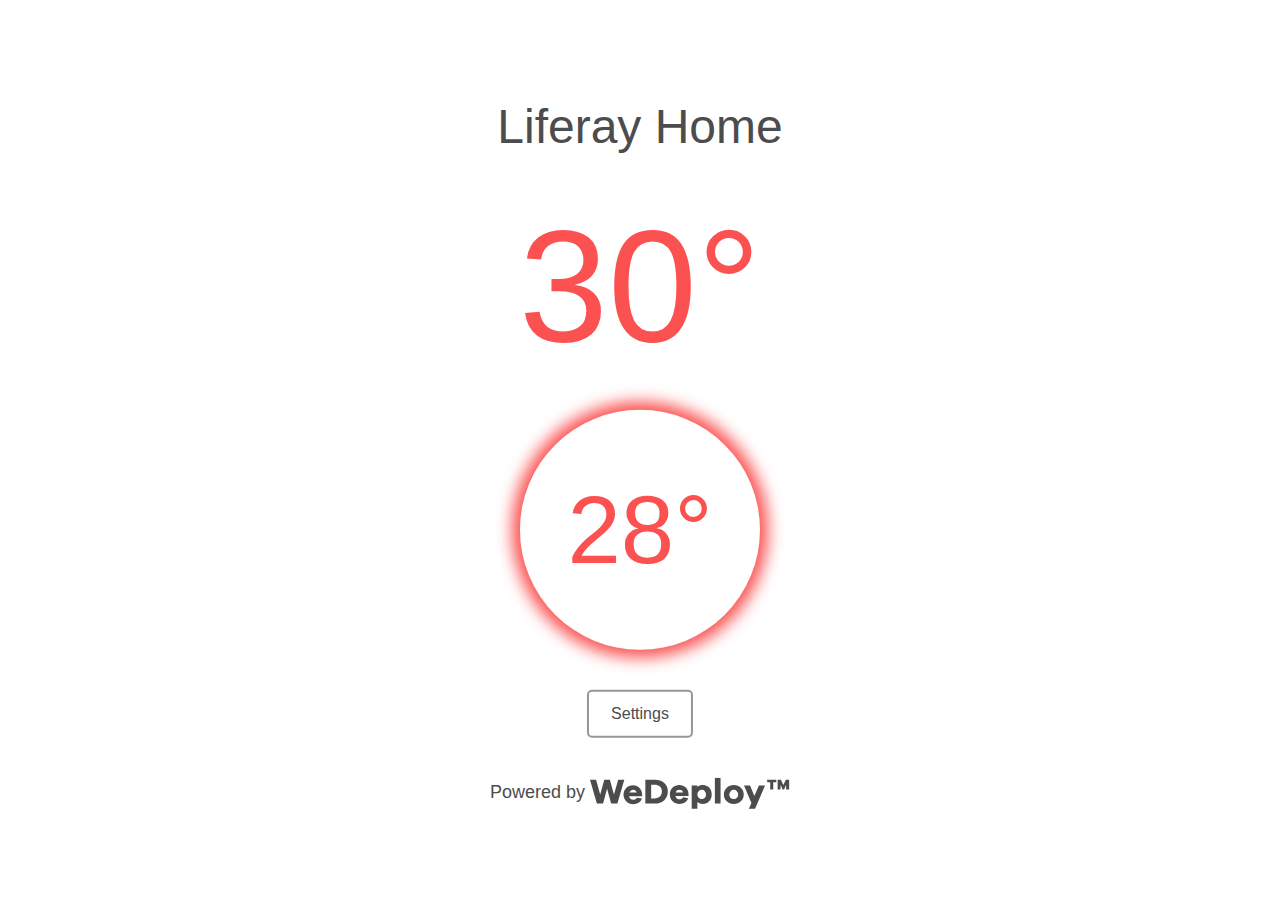
<file: index.html>
<!DOCTYPE html>
<html lang="en">
<head>
	<meta charset="UTF-8">
	<title>Liferay Home</title>
	<link rel="stylesheet" href="//fonts.googleapis.com/css?family=Source+Code+Pro:300,500,700">
	<link rel="stylesheet" href="./main.css">
	<meta content="minimum-scale=1.0, width=device-width" name="viewport">
</head>
<body>
	<div class="container">
		<div class="content">
			<h2 class="name">Liferay Home</h2>
			<span class="temperature red">
				<span class="current-temp">30</span>°
			</span>

			<div class="thermostat red">
				<span class="current-temp">28</span>°
			</div>

			<div class="reporting">
				<div class="future-graph">
					<dl>
						<dd>

						</dd>
					</dl>
				</div>
				<div class="past-graph">

				</div>
			</div>

			<button><a href="./settings.html">Settings</a></button>
		</div>

		<div class="powered-by">Powered by <svg id="wedeploy-logo" class="wedeploy-logo" fill="currentColor" width="200px" xmlns="http://www.w3.org/2000/svg" viewBox="0 0 151 24"><g><path d="M119.7 24h4.7l7.8-18.1h-4.6l-3.5 7.9-3.2-7.9h-4.6l5.6 13.1zM67.5 19.8c1.6 0 3-.4 4.1-1.1 1.2-.7 2-1.8 2.6-3.2l-3.8-.8c-.6 1-1.5 1.6-2.9 1.6-.7 0-1.4-.2-1.9-.7-.5-.5-.9-1.1-1.1-1.9h9.9v-1.1c0-2.2-.7-3.9-2-5.2-1.3-1.3-3-2-4.9-2-2 0-3.7.7-5.1 2-1.4 1.3-2.1 3.1-2.1 5.2s.7 3.8 2.1 5.2c1.5 1.3 3.2 2 5.1 2zM65.8 9.5c.5-.3 1.1-.5 1.8-.5.6 0 1.2.2 1.7.5.5.4.8.9 1 1.6h-5.6c.2-.6.6-1.2 1.1-1.6zM136.1 8.8h2.3V3.3h2.3V1.4h-6.9v1.9h2.3zM81.1 18.3c1.1 1 2.5 1.5 4.2 1.5 1.8 0 3.4-.7 4.7-2 1.3-1.3 1.9-3.1 1.9-5.2s-.6-3.8-1.9-5.2c-1.3-1.3-2.8-2-4.7-2-1.7 0-3.1.5-4.2 1.5v-1h-4.3V24h4.3v-5.7zm1-8.2c.7-.7 1.4-1 2.3-1 1 0 1.7.3 2.3 1 .6.7.9 1.5.9 2.5s-.3 1.9-.9 2.5c-.6.6-1.4 1-2.3 1-.9 0-1.7-.3-2.3-1s-1-1.5-1-2.5.3-1.8 1-2.5zM108.6 19.8c2.1 0 3.8-.7 5.3-2 1.4-1.3 2.2-3 2.2-5.2 0-2.1-.7-3.8-2.2-5.1-1.4-1.3-3.2-2-5.3-2-2.1 0-3.9.7-5.3 2s-2.2 3-2.2 5.1c0 2.1.7 3.8 2.2 5.2s3.2 2 5.3 2zm-2.3-9.7c.7-.7 1.4-1 2.3-1 .9 0 1.6.3 2.3 1 .7.7 1 1.5 1 2.5s-.3 1.9-1 2.5c-.6.7-1.4 1-2.3 1-.4 0-.9-.1-1.3-.2-.4-.2-.8-.4-1.1-.7-.7-.7-1-1.5-1-2.5.1-1.1.4-1.9 1.1-2.6zM9.9 19.4l3-11.1L16 19.4h4.7l5.2-18h-4.6l-3.2 11.3L15 1.4h-4.2L7.7 12.7 4.6 1.4H0l5.2 18zM143.9 5.2l1.6 3.6h1.1l1.5-3.6v3.6h2.3V1.4h-2.5l-1.9 4-1.8-4h-2.5v7.4h2.2zM94.3 0h4.3v19.4h-4.3zM27.5 18c1.4 1.3 3.1 2 5.1 2 1.6 0 3-.4 4.1-1.1 1.2-.7 2-1.8 2.6-3.2l-3.9-.7c-.6 1-1.5 1.6-2.9 1.6-.7 0-1.4-.2-1.9-.7-.5-.5-.9-1.1-1.1-1.9h9.9v-1.1c0-2.2-.7-3.9-2-5.2-1.3-1.3-3-2-4.9-2-2 0-3.7.7-5.1 2-1.4 1.3-2.1 3.1-2.1 5.2.1 2 .8 3.7 2.2 5.1zm3.3-8.3c.5-.4 1.1-.6 1.8-.6.6 0 1.2.2 1.7.5.5.4.8.9 1 1.6h-5.6c.2-.6.6-1.1 1.1-1.5zM56.1 16.9c1.8-1.7 2.7-3.8 2.7-6.5s-.9-4.9-2.7-6.5c-1.8-1.7-4.2-2.5-7.2-2.5h-7.1v18.1h7.1c3-.1 5.4-.9 7.2-2.6zm-9.9-1.3V5.2h2.5c1.7 0 3 .5 4.1 1.4 1 .9 1.5 2.2 1.5 3.8 0 1.6-.5 2.8-1.5 3.8-1 .9-2.4 1.4-4.1 1.4h-2.5z"/></g></svg></div>
	</div>
</body>
</html>
</file>
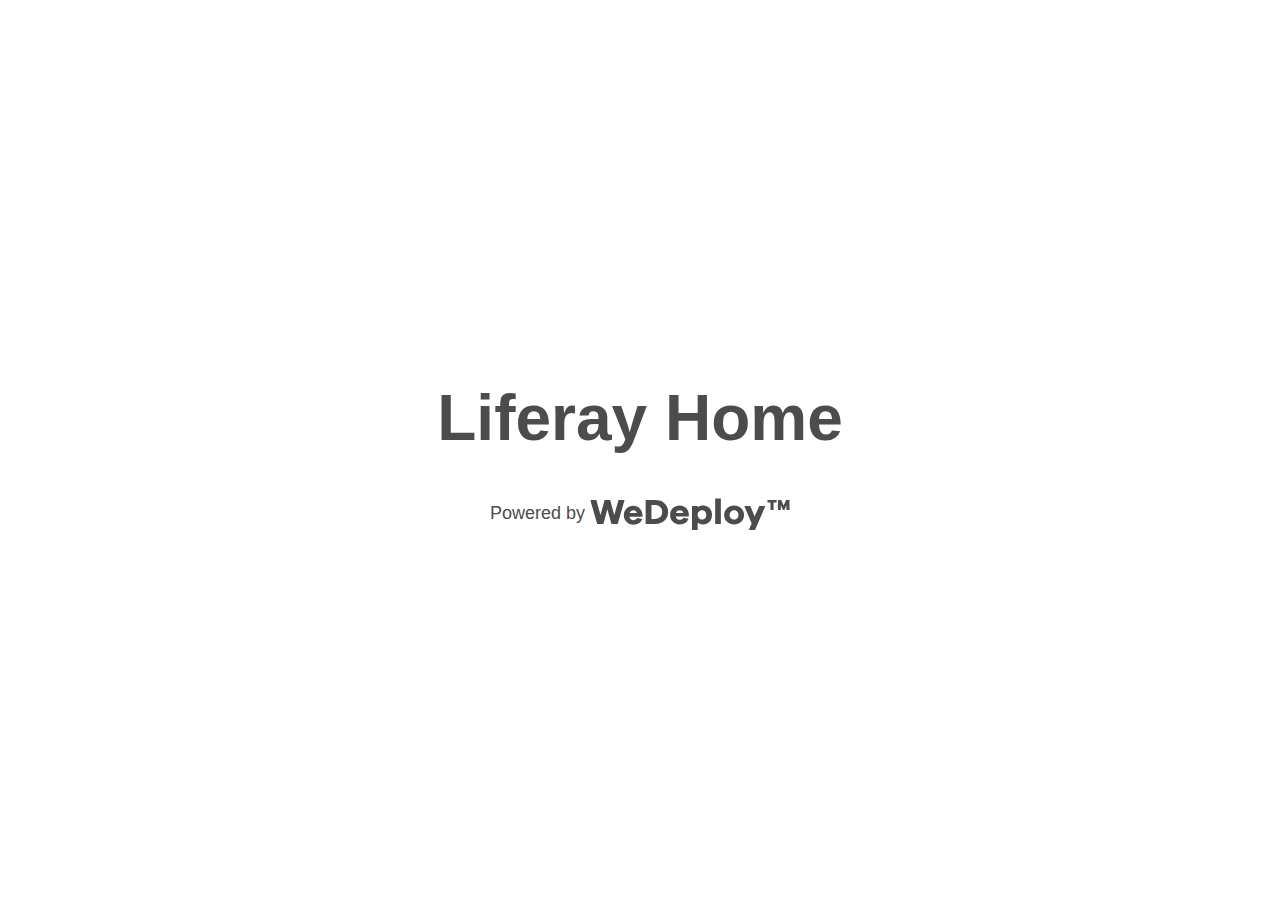
<file: hosting/index.html>
<!DOCTYPE html>
<html lang="en">
<head>
	<meta charset="UTF-8">
	<title>Liferay Home</title>
	<link rel="stylesheet" href="//fonts.googleapis.com/css?family=Source+Code+Pro:300,500,700">
	<link rel="stylesheet" href="main.css">
	<meta content="minimum-scale=1.0, width=device-width" name="viewport">
</head>
<body>
	<div class="container">
		<h1 class="name">Liferay Home</h1>

		<div class="powered-by">Powered by <svg id="wedeploy-logo" class="wedeploy-logo" fill="currentColor" width="200px" xmlns="http://www.w3.org/2000/svg" viewBox="0 0 151 24"><g><path d="M119.7 24h4.7l7.8-18.1h-4.6l-3.5 7.9-3.2-7.9h-4.6l5.6 13.1zM67.5 19.8c1.6 0 3-.4 4.1-1.1 1.2-.7 2-1.8 2.6-3.2l-3.8-.8c-.6 1-1.5 1.6-2.9 1.6-.7 0-1.4-.2-1.9-.7-.5-.5-.9-1.1-1.1-1.9h9.9v-1.1c0-2.2-.7-3.9-2-5.2-1.3-1.3-3-2-4.9-2-2 0-3.7.7-5.1 2-1.4 1.3-2.1 3.1-2.1 5.2s.7 3.8 2.1 5.2c1.5 1.3 3.2 2 5.1 2zM65.8 9.5c.5-.3 1.1-.5 1.8-.5.6 0 1.2.2 1.7.5.5.4.8.9 1 1.6h-5.6c.2-.6.6-1.2 1.1-1.6zM136.1 8.8h2.3V3.3h2.3V1.4h-6.9v1.9h2.3zM81.1 18.3c1.1 1 2.5 1.5 4.2 1.5 1.8 0 3.4-.7 4.7-2 1.3-1.3 1.9-3.1 1.9-5.2s-.6-3.8-1.9-5.2c-1.3-1.3-2.8-2-4.7-2-1.7 0-3.1.5-4.2 1.5v-1h-4.3V24h4.3v-5.7zm1-8.2c.7-.7 1.4-1 2.3-1 1 0 1.7.3 2.3 1 .6.7.9 1.5.9 2.5s-.3 1.9-.9 2.5c-.6.6-1.4 1-2.3 1-.9 0-1.7-.3-2.3-1s-1-1.5-1-2.5.3-1.8 1-2.5zM108.6 19.8c2.1 0 3.8-.7 5.3-2 1.4-1.3 2.2-3 2.2-5.2 0-2.1-.7-3.8-2.2-5.1-1.4-1.3-3.2-2-5.3-2-2.1 0-3.9.7-5.3 2s-2.2 3-2.2 5.1c0 2.1.7 3.8 2.2 5.2s3.2 2 5.3 2zm-2.3-9.7c.7-.7 1.4-1 2.3-1 .9 0 1.6.3 2.3 1 .7.7 1 1.5 1 2.5s-.3 1.9-1 2.5c-.6.7-1.4 1-2.3 1-.4 0-.9-.1-1.3-.2-.4-.2-.8-.4-1.1-.7-.7-.7-1-1.5-1-2.5.1-1.1.4-1.9 1.1-2.6zM9.9 19.4l3-11.1L16 19.4h4.7l5.2-18h-4.6l-3.2 11.3L15 1.4h-4.2L7.7 12.7 4.6 1.4H0l5.2 18zM143.9 5.2l1.6 3.6h1.1l1.5-3.6v3.6h2.3V1.4h-2.5l-1.9 4-1.8-4h-2.5v7.4h2.2zM94.3 0h4.3v19.4h-4.3zM27.5 18c1.4 1.3 3.1 2 5.1 2 1.6 0 3-.4 4.1-1.1 1.2-.7 2-1.8 2.6-3.2l-3.9-.7c-.6 1-1.5 1.6-2.9 1.6-.7 0-1.4-.2-1.9-.7-.5-.5-.9-1.1-1.1-1.9h9.9v-1.1c0-2.2-.7-3.9-2-5.2-1.3-1.3-3-2-4.9-2-2 0-3.7.7-5.1 2-1.4 1.3-2.1 3.1-2.1 5.2.1 2 .8 3.7 2.2 5.1zm3.3-8.3c.5-.4 1.1-.6 1.8-.6.6 0 1.2.2 1.7.5.5.4.8.9 1 1.6h-5.6c.2-.6.6-1.1 1.1-1.5zM56.1 16.9c1.8-1.7 2.7-3.8 2.7-6.5s-.9-4.9-2.7-6.5c-1.8-1.7-4.2-2.5-7.2-2.5h-7.1v18.1h7.1c3-.1 5.4-.9 7.2-2.6zm-9.9-1.3V5.2h2.5c1.7 0 3 .5 4.1 1.4 1 .9 1.5 2.2 1.5 3.8 0 1.6-.5 2.8-1.5 3.8-1 .9-2.4 1.4-4.1 1.4h-2.5z"/></g></svg></div>
	</div>

	<script src="http://cdn.wedeploy.com/api/latest/wedeploy.js"></script>
	<script>
		var auth = WeDeploy.auth('auth.liferay-home-dashboard.wedeploy.io');

		var googleProvider = new auth.provider.Google();
		googleProvider.setProviderScope('email');
		auth.signInWithRedirect(googleProvider);

		auth.onSignIn(function(user) {
			document.location.href = '/home.html'
		});
	</script>
</body>
</html>
</file>
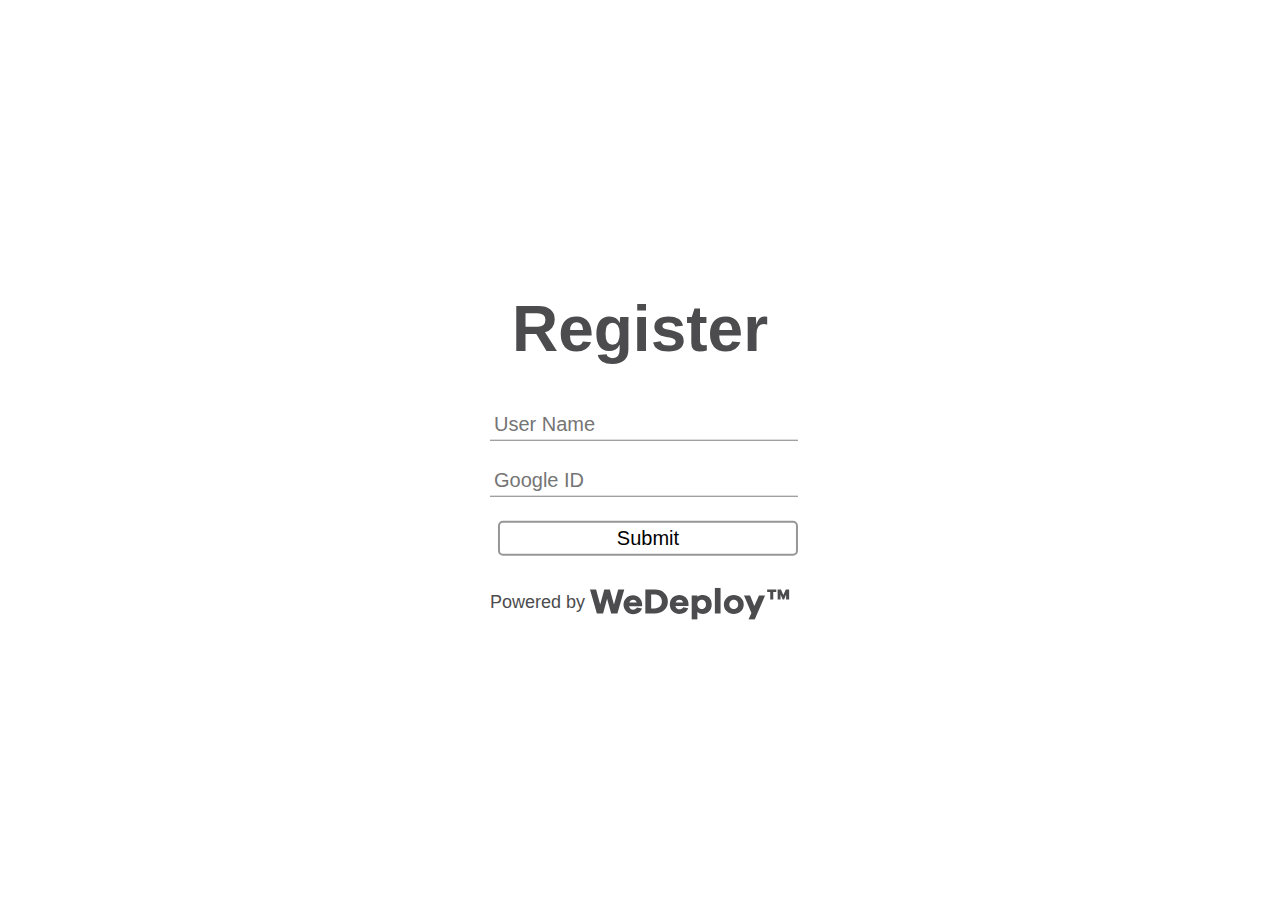
<file: register.html>
<!DOCTYPE html>
<html lang="en">
<head>
	<meta charset="UTF-8">
	<title>Liferay Home - Register</title>
	<link rel="stylesheet" href="//fonts.googleapis.com/css?family=Source+Code+Pro:300,500,700">
	<link rel="stylesheet" href="./main.css">
	<meta content="minimum-scale=1.0, width=device-width" name="viewport">
</head>
<body>
<div class="container">
	<h1>Register</h1>

	<form action="http://app.liferay-home.wedeploy.io/profile/users" method="post">
		<input name="name" placeholder="User Name" />
		<input name="googleId" placeholder="Google ID" />

		<input type="submit" />
	</form>

	<div class="powered-by">Powered by <svg id="wedeploy-logo" class="wedeploy-logo" fill="currentColor" width="200px" xmlns="http://www.w3.org/2000/svg" viewBox="0 0 151 24"><g><path d="M119.7 24h4.7l7.8-18.1h-4.6l-3.5 7.9-3.2-7.9h-4.6l5.6 13.1zM67.5 19.8c1.6 0 3-.4 4.1-1.1 1.2-.7 2-1.8 2.6-3.2l-3.8-.8c-.6 1-1.5 1.6-2.9 1.6-.7 0-1.4-.2-1.9-.7-.5-.5-.9-1.1-1.1-1.9h9.9v-1.1c0-2.2-.7-3.9-2-5.2-1.3-1.3-3-2-4.9-2-2 0-3.7.7-5.1 2-1.4 1.3-2.1 3.1-2.1 5.2s.7 3.8 2.1 5.2c1.5 1.3 3.2 2 5.1 2zM65.8 9.5c.5-.3 1.1-.5 1.8-.5.6 0 1.2.2 1.7.5.5.4.8.9 1 1.6h-5.6c.2-.6.6-1.2 1.1-1.6zM136.1 8.8h2.3V3.3h2.3V1.4h-6.9v1.9h2.3zM81.1 18.3c1.1 1 2.5 1.5 4.2 1.5 1.8 0 3.4-.7 4.7-2 1.3-1.3 1.9-3.1 1.9-5.2s-.6-3.8-1.9-5.2c-1.3-1.3-2.8-2-4.7-2-1.7 0-3.1.5-4.2 1.5v-1h-4.3V24h4.3v-5.7zm1-8.2c.7-.7 1.4-1 2.3-1 1 0 1.7.3 2.3 1 .6.7.9 1.5.9 2.5s-.3 1.9-.9 2.5c-.6.6-1.4 1-2.3 1-.9 0-1.7-.3-2.3-1s-1-1.5-1-2.5.3-1.8 1-2.5zM108.6 19.8c2.1 0 3.8-.7 5.3-2 1.4-1.3 2.2-3 2.2-5.2 0-2.1-.7-3.8-2.2-5.1-1.4-1.3-3.2-2-5.3-2-2.1 0-3.9.7-5.3 2s-2.2 3-2.2 5.1c0 2.1.7 3.8 2.2 5.2s3.2 2 5.3 2zm-2.3-9.7c.7-.7 1.4-1 2.3-1 .9 0 1.6.3 2.3 1 .7.7 1 1.5 1 2.5s-.3 1.9-1 2.5c-.6.7-1.4 1-2.3 1-.4 0-.9-.1-1.3-.2-.4-.2-.8-.4-1.1-.7-.7-.7-1-1.5-1-2.5.1-1.1.4-1.9 1.1-2.6zM9.9 19.4l3-11.1L16 19.4h4.7l5.2-18h-4.6l-3.2 11.3L15 1.4h-4.2L7.7 12.7 4.6 1.4H0l5.2 18zM143.9 5.2l1.6 3.6h1.1l1.5-3.6v3.6h2.3V1.4h-2.5l-1.9 4-1.8-4h-2.5v7.4h2.2zM94.3 0h4.3v19.4h-4.3zM27.5 18c1.4 1.3 3.1 2 5.1 2 1.6 0 3-.4 4.1-1.1 1.2-.7 2-1.8 2.6-3.2l-3.9-.7c-.6 1-1.5 1.6-2.9 1.6-.7 0-1.4-.2-1.9-.7-.5-.5-.9-1.1-1.1-1.9h9.9v-1.1c0-2.2-.7-3.9-2-5.2-1.3-1.3-3-2-4.9-2-2 0-3.7.7-5.1 2-1.4 1.3-2.1 3.1-2.1 5.2.1 2 .8 3.7 2.2 5.1zm3.3-8.3c.5-.4 1.1-.6 1.8-.6.6 0 1.2.2 1.7.5.5.4.8.9 1 1.6h-5.6c.2-.6.6-1.1 1.1-1.5zM56.1 16.9c1.8-1.7 2.7-3.8 2.7-6.5s-.9-4.9-2.7-6.5c-1.8-1.7-4.2-2.5-7.2-2.5h-7.1v18.1h7.1c3-.1 5.4-.9 7.2-2.6zm-9.9-1.3V5.2h2.5c1.7 0 3 .5 4.1 1.4 1 .9 1.5 2.2 1.5 3.8 0 1.6-.5 2.8-1.5 3.8-1 .9-2.4 1.4-4.1 1.4h-2.5z"/></g></svg></div>
</div>

</body>
</html>
</file>
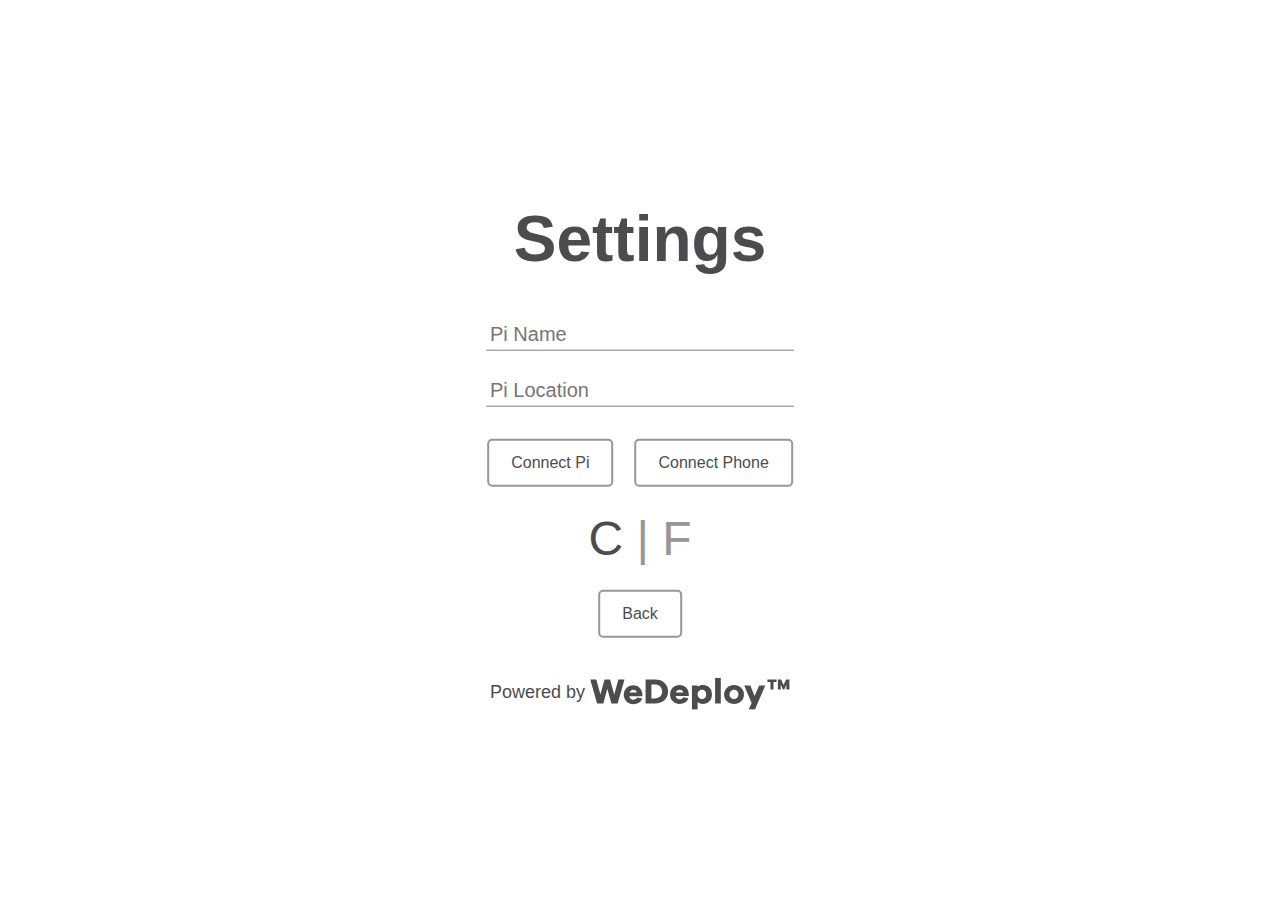
<file: settings.html>
<!DOCTYPE html>
<html lang="en">
<head>
	<meta charset="UTF-8">
	<title>Liferay Home - Settings</title>
	<link rel="stylesheet" href="//fonts.googleapis.com/css?family=Source+Code+Pro:300,500,700">
	<link rel="stylesheet" href="./main.css">
	<meta content="minimum-scale=1.0, width=device-width" name="viewport">
</head>
<body>
<div class="container">
	<h1>Settings</h1>

	<input placeholder="Pi Name" />

	<input placeholder="Pi Location" />

	<button><a href="javascript:;">Connect Pi</a></button>
	<button><a href="javascript:;">Connect Phone</a></button>

	<div class="temperature-format">
		<a class="selected" href="javascript:;">C</a>
		|
		<a href="javascript:;">F</a>
	</div>

	<button><a href="./index.html">Back</a></button>

	<div class="powered-by">Powered by <svg id="wedeploy-logo" class="wedeploy-logo" fill="currentColor" width="200px" xmlns="http://www.w3.org/2000/svg" viewBox="0 0 151 24"><g><path d="M119.7 24h4.7l7.8-18.1h-4.6l-3.5 7.9-3.2-7.9h-4.6l5.6 13.1zM67.5 19.8c1.6 0 3-.4 4.1-1.1 1.2-.7 2-1.8 2.6-3.2l-3.8-.8c-.6 1-1.5 1.6-2.9 1.6-.7 0-1.4-.2-1.9-.7-.5-.5-.9-1.1-1.1-1.9h9.9v-1.1c0-2.2-.7-3.9-2-5.2-1.3-1.3-3-2-4.9-2-2 0-3.7.7-5.1 2-1.4 1.3-2.1 3.1-2.1 5.2s.7 3.8 2.1 5.2c1.5 1.3 3.2 2 5.1 2zM65.8 9.5c.5-.3 1.1-.5 1.8-.5.6 0 1.2.2 1.7.5.5.4.8.9 1 1.6h-5.6c.2-.6.6-1.2 1.1-1.6zM136.1 8.8h2.3V3.3h2.3V1.4h-6.9v1.9h2.3zM81.1 18.3c1.1 1 2.5 1.5 4.2 1.5 1.8 0 3.4-.7 4.7-2 1.3-1.3 1.9-3.1 1.9-5.2s-.6-3.8-1.9-5.2c-1.3-1.3-2.8-2-4.7-2-1.7 0-3.1.5-4.2 1.5v-1h-4.3V24h4.3v-5.7zm1-8.2c.7-.7 1.4-1 2.3-1 1 0 1.7.3 2.3 1 .6.7.9 1.5.9 2.5s-.3 1.9-.9 2.5c-.6.6-1.4 1-2.3 1-.9 0-1.7-.3-2.3-1s-1-1.5-1-2.5.3-1.8 1-2.5zM108.6 19.8c2.1 0 3.8-.7 5.3-2 1.4-1.3 2.2-3 2.2-5.2 0-2.1-.7-3.8-2.2-5.1-1.4-1.3-3.2-2-5.3-2-2.1 0-3.9.7-5.3 2s-2.2 3-2.2 5.1c0 2.1.7 3.8 2.2 5.2s3.2 2 5.3 2zm-2.3-9.7c.7-.7 1.4-1 2.3-1 .9 0 1.6.3 2.3 1 .7.7 1 1.5 1 2.5s-.3 1.9-1 2.5c-.6.7-1.4 1-2.3 1-.4 0-.9-.1-1.3-.2-.4-.2-.8-.4-1.1-.7-.7-.7-1-1.5-1-2.5.1-1.1.4-1.9 1.1-2.6zM9.9 19.4l3-11.1L16 19.4h4.7l5.2-18h-4.6l-3.2 11.3L15 1.4h-4.2L7.7 12.7 4.6 1.4H0l5.2 18zM143.9 5.2l1.6 3.6h1.1l1.5-3.6v3.6h2.3V1.4h-2.5l-1.9 4-1.8-4h-2.5v7.4h2.2zM94.3 0h4.3v19.4h-4.3zM27.5 18c1.4 1.3 3.1 2 5.1 2 1.6 0 3-.4 4.1-1.1 1.2-.7 2-1.8 2.6-3.2l-3.9-.7c-.6 1-1.5 1.6-2.9 1.6-.7 0-1.4-.2-1.9-.7-.5-.5-.9-1.1-1.1-1.9h9.9v-1.1c0-2.2-.7-3.9-2-5.2-1.3-1.3-3-2-4.9-2-2 0-3.7.7-5.1 2-1.4 1.3-2.1 3.1-2.1 5.2.1 2 .8 3.7 2.2 5.1zm3.3-8.3c.5-.4 1.1-.6 1.8-.6.6 0 1.2.2 1.7.5.5.4.8.9 1 1.6h-5.6c.2-.6.6-1.1 1.1-1.5zM56.1 16.9c1.8-1.7 2.7-3.8 2.7-6.5s-.9-4.9-2.7-6.5c-1.8-1.7-4.2-2.5-7.2-2.5h-7.1v18.1h7.1c3-.1 5.4-.9 7.2-2.6zm-9.9-1.3V5.2h2.5c1.7 0 3 .5 4.1 1.4 1 .9 1.5 2.2 1.5 3.8 0 1.6-.5 2.8-1.5 3.8-1 .9-2.4 1.4-4.1 1.4h-2.5z"/></g></svg></div>
</div>

</body>
</html>
</file>
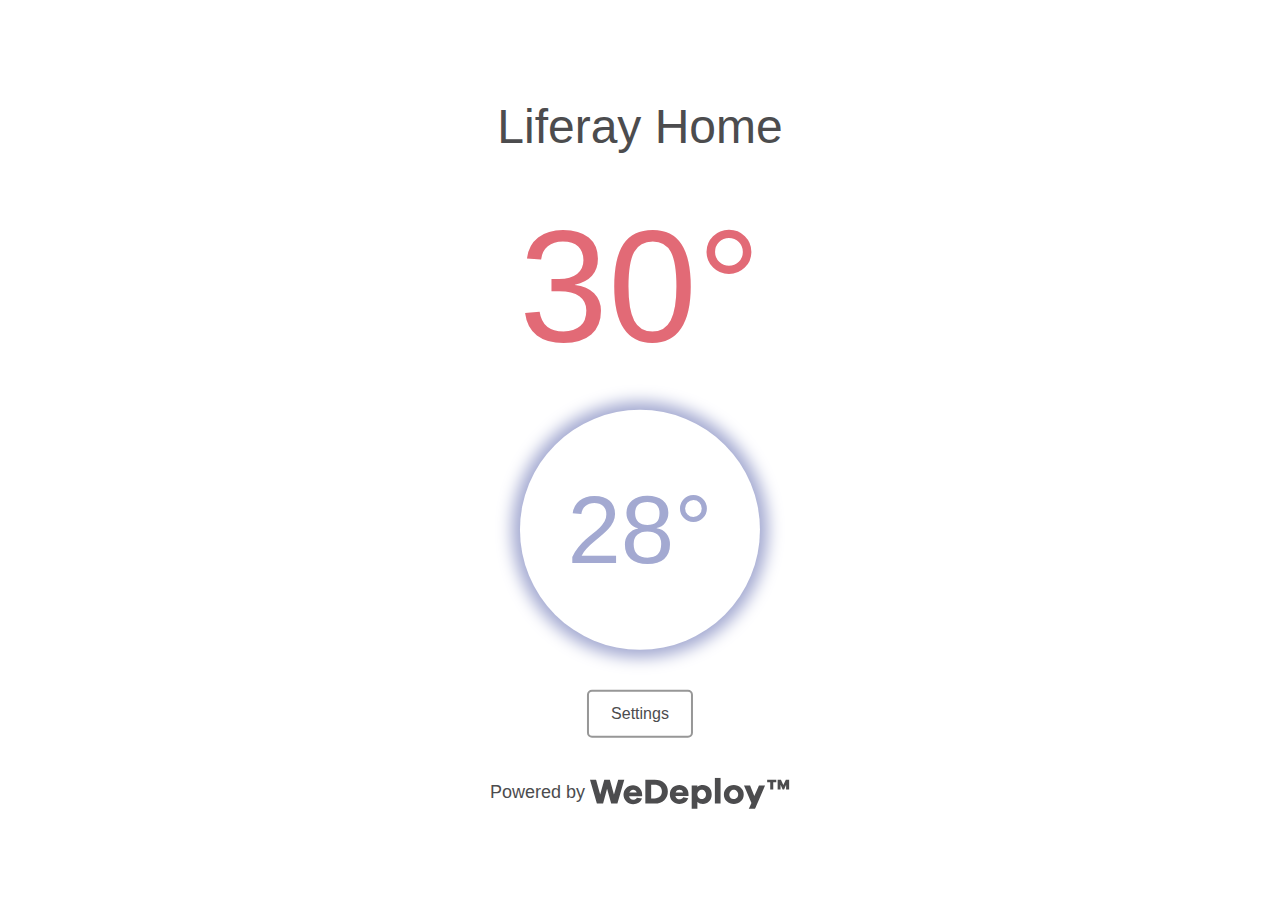
<file: hosting/home.html>
<!DOCTYPE html>
<html lang="en">
<head>
	<meta charset="UTF-8">
	<title>Liferay Home</title>
	<link rel="stylesheet" href="//fonts.googleapis.com/css?family=Source+Code+Pro:300,500,700">
	<link rel="stylesheet" href="main.css">
	<meta content="minimum-scale=1.0, width=device-width" name="viewport">
</head>
<body>
<div class="container">
	<div class="content">
		<h2 class="name">Liferay Home</h2>
		<span class="temperature red">
				<span class="current-temp">30</span>°
			</span>

		<div class="thermostat blue">
			<span class="current-temp">28</span>°
		</div>

		<div class="reporting">
			<div class="future-graph">
				<dl>
					<dd>

					</dd>
				</dl>
			</div>
			<div class="past-graph">

			</div>
		</div>

		<button><a href="settings.html">Settings</a></button>
	</div>

	<div class="powered-by">Powered by <svg id="wedeploy-logo" class="wedeploy-logo" fill="currentColor" width="200px" xmlns="http://www.w3.org/2000/svg" viewBox="0 0 151 24"><g><path d="M119.7 24h4.7l7.8-18.1h-4.6l-3.5 7.9-3.2-7.9h-4.6l5.6 13.1zM67.5 19.8c1.6 0 3-.4 4.1-1.1 1.2-.7 2-1.8 2.6-3.2l-3.8-.8c-.6 1-1.5 1.6-2.9 1.6-.7 0-1.4-.2-1.9-.7-.5-.5-.9-1.1-1.1-1.9h9.9v-1.1c0-2.2-.7-3.9-2-5.2-1.3-1.3-3-2-4.9-2-2 0-3.7.7-5.1 2-1.4 1.3-2.1 3.1-2.1 5.2s.7 3.8 2.1 5.2c1.5 1.3 3.2 2 5.1 2zM65.8 9.5c.5-.3 1.1-.5 1.8-.5.6 0 1.2.2 1.7.5.5.4.8.9 1 1.6h-5.6c.2-.6.6-1.2 1.1-1.6zM136.1 8.8h2.3V3.3h2.3V1.4h-6.9v1.9h2.3zM81.1 18.3c1.1 1 2.5 1.5 4.2 1.5 1.8 0 3.4-.7 4.7-2 1.3-1.3 1.9-3.1 1.9-5.2s-.6-3.8-1.9-5.2c-1.3-1.3-2.8-2-4.7-2-1.7 0-3.1.5-4.2 1.5v-1h-4.3V24h4.3v-5.7zm1-8.2c.7-.7 1.4-1 2.3-1 1 0 1.7.3 2.3 1 .6.7.9 1.5.9 2.5s-.3 1.9-.9 2.5c-.6.6-1.4 1-2.3 1-.9 0-1.7-.3-2.3-1s-1-1.5-1-2.5.3-1.8 1-2.5zM108.6 19.8c2.1 0 3.8-.7 5.3-2 1.4-1.3 2.2-3 2.2-5.2 0-2.1-.7-3.8-2.2-5.1-1.4-1.3-3.2-2-5.3-2-2.1 0-3.9.7-5.3 2s-2.2 3-2.2 5.1c0 2.1.7 3.8 2.2 5.2s3.2 2 5.3 2zm-2.3-9.7c.7-.7 1.4-1 2.3-1 .9 0 1.6.3 2.3 1 .7.7 1 1.5 1 2.5s-.3 1.9-1 2.5c-.6.7-1.4 1-2.3 1-.4 0-.9-.1-1.3-.2-.4-.2-.8-.4-1.1-.7-.7-.7-1-1.5-1-2.5.1-1.1.4-1.9 1.1-2.6zM9.9 19.4l3-11.1L16 19.4h4.7l5.2-18h-4.6l-3.2 11.3L15 1.4h-4.2L7.7 12.7 4.6 1.4H0l5.2 18zM143.9 5.2l1.6 3.6h1.1l1.5-3.6v3.6h2.3V1.4h-2.5l-1.9 4-1.8-4h-2.5v7.4h2.2zM94.3 0h4.3v19.4h-4.3zM27.5 18c1.4 1.3 3.1 2 5.1 2 1.6 0 3-.4 4.1-1.1 1.2-.7 2-1.8 2.6-3.2l-3.9-.7c-.6 1-1.5 1.6-2.9 1.6-.7 0-1.4-.2-1.9-.7-.5-.5-.9-1.1-1.1-1.9h9.9v-1.1c0-2.2-.7-3.9-2-5.2-1.3-1.3-3-2-4.9-2-2 0-3.7.7-5.1 2-1.4 1.3-2.1 3.1-2.1 5.2.1 2 .8 3.7 2.2 5.1zm3.3-8.3c.5-.4 1.1-.6 1.8-.6.6 0 1.2.2 1.7.5.5.4.8.9 1 1.6h-5.6c.2-.6.6-1.1 1.1-1.5zM56.1 16.9c1.8-1.7 2.7-3.8 2.7-6.5s-.9-4.9-2.7-6.5c-1.8-1.7-4.2-2.5-7.2-2.5h-7.1v18.1h7.1c3-.1 5.4-.9 7.2-2.6zm-9.9-1.3V5.2h2.5c1.7 0 3 .5 4.1 1.4 1 .9 1.5 2.2 1.5 3.8 0 1.6-.5 2.8-1.5 3.8-1 .9-2.4 1.4-4.1 1.4h-2.5z"/></g></svg></div>
</div>

<script src="http://cdn.wedeploy.com/api/latest/wedeploy.js"></script>
<script>
	var auth = WeDeploy.auth('auth.liferay-home-dashboard.wedeploy.io');
	var email = auth.currentUser.email;

	console.log(auth, email);
</script>
</body>
</html>
</file>
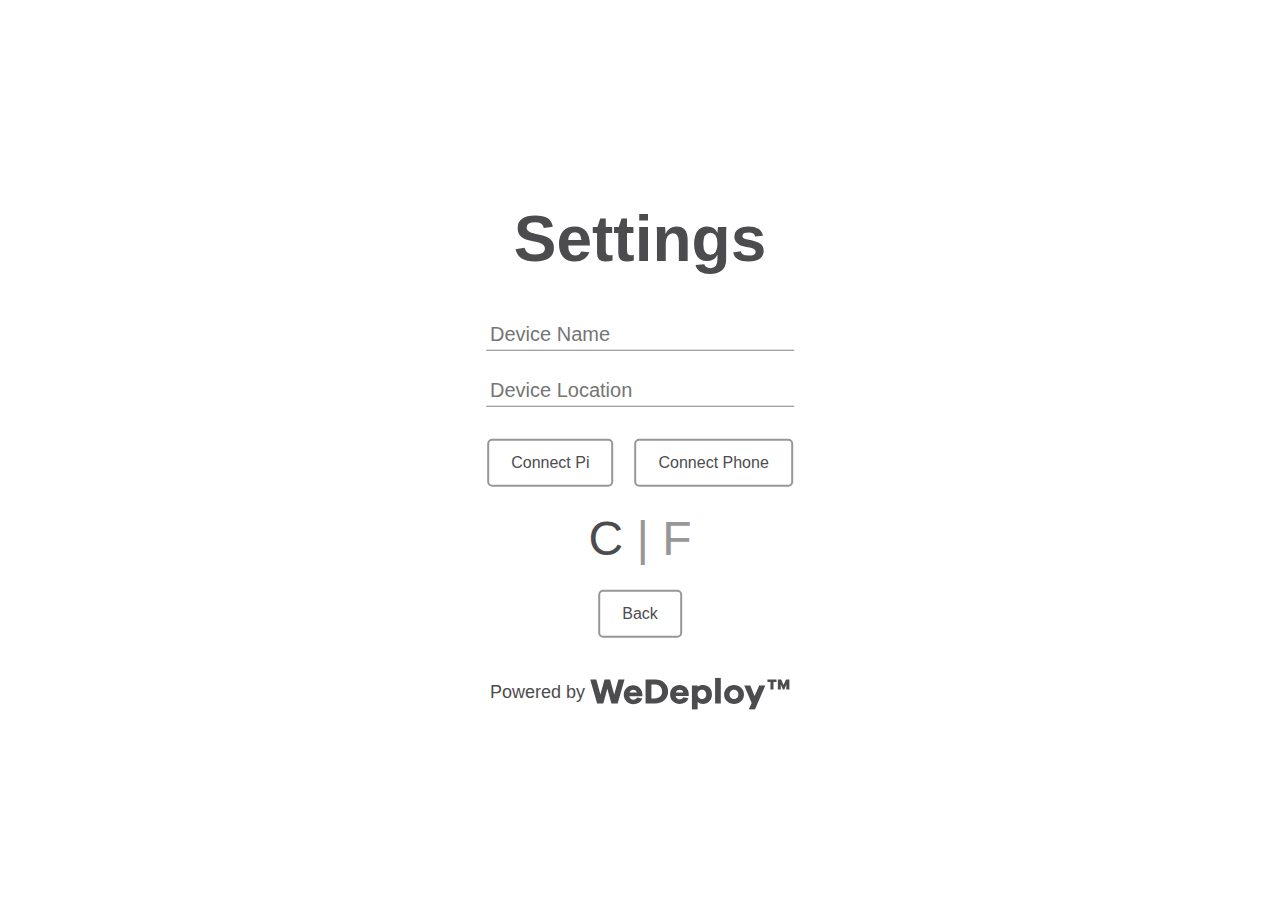
<file: hosting/settings.html>
<!DOCTYPE html>
<html lang="en">
<head>
	<meta charset="UTF-8">
	<title>Liferay Home - Settings</title>
	<link rel="stylesheet" href="//fonts.googleapis.com/css?family=Source+Code+Pro:300,500,700">
	<link rel="stylesheet" href="./main.css">
	<meta content="minimum-scale=1.0, width=device-width" name="viewport">
</head>
<body>
<div class="container">
	<h1>Settings</h1>
		<input name="name" placeholder="Device Name">
		<input name="location" placeholder="Device Location">

	<!--<form action="http://app.liferay-home.wedeploy.io/devices" method="post">-->
		<!--<input id="user" name="user" type="hidden" value="http://app.liferay-home.wedeploy.io/users/1">-->
		<!--<input name="type" type="hidden" value="HOME">-->
		<!--<input name="name" placeholder="Name" />-->
		<!--<input name="serialNumber" placeholder="Serial Number">-->

		<!--<input type="submit" label="Connect Pi" />-->
	<!--</form>-->

	<button><a href="javascript:;" onclick="connectPi();">Connect Pi</a></button>
	<button><a href="javascript:;" onclick="alert('Please hit this url on your phone: http://app.liferay-home.wedeploy.com');">Connect Phone</a></button>

	<div class="temperature-format">
		<a class="selected" href="javascript:;">C</a>
		|
		<a href="javascript:;">F</a>
	</div>

	<button><a href="./home.html">Back</a></button>

	<div class="powered-by">Powered by <svg id="wedeploy-logo" class="wedeploy-logo" fill="currentColor" width="200px" xmlns="http://www.w3.org/2000/svg" viewBox="0 0 151 24"><g><path d="M119.7 24h4.7l7.8-18.1h-4.6l-3.5 7.9-3.2-7.9h-4.6l5.6 13.1zM67.5 19.8c1.6 0 3-.4 4.1-1.1 1.2-.7 2-1.8 2.6-3.2l-3.8-.8c-.6 1-1.5 1.6-2.9 1.6-.7 0-1.4-.2-1.9-.7-.5-.5-.9-1.1-1.1-1.9h9.9v-1.1c0-2.2-.7-3.9-2-5.2-1.3-1.3-3-2-4.9-2-2 0-3.7.7-5.1 2-1.4 1.3-2.1 3.1-2.1 5.2s.7 3.8 2.1 5.2c1.5 1.3 3.2 2 5.1 2zM65.8 9.5c.5-.3 1.1-.5 1.8-.5.6 0 1.2.2 1.7.5.5.4.8.9 1 1.6h-5.6c.2-.6.6-1.2 1.1-1.6zM136.1 8.8h2.3V3.3h2.3V1.4h-6.9v1.9h2.3zM81.1 18.3c1.1 1 2.5 1.5 4.2 1.5 1.8 0 3.4-.7 4.7-2 1.3-1.3 1.9-3.1 1.9-5.2s-.6-3.8-1.9-5.2c-1.3-1.3-2.8-2-4.7-2-1.7 0-3.1.5-4.2 1.5v-1h-4.3V24h4.3v-5.7zm1-8.2c.7-.7 1.4-1 2.3-1 1 0 1.7.3 2.3 1 .6.7.9 1.5.9 2.5s-.3 1.9-.9 2.5c-.6.6-1.4 1-2.3 1-.9 0-1.7-.3-2.3-1s-1-1.5-1-2.5.3-1.8 1-2.5zM108.6 19.8c2.1 0 3.8-.7 5.3-2 1.4-1.3 2.2-3 2.2-5.2 0-2.1-.7-3.8-2.2-5.1-1.4-1.3-3.2-2-5.3-2-2.1 0-3.9.7-5.3 2s-2.2 3-2.2 5.1c0 2.1.7 3.8 2.2 5.2s3.2 2 5.3 2zm-2.3-9.7c.7-.7 1.4-1 2.3-1 .9 0 1.6.3 2.3 1 .7.7 1 1.5 1 2.5s-.3 1.9-1 2.5c-.6.7-1.4 1-2.3 1-.4 0-.9-.1-1.3-.2-.4-.2-.8-.4-1.1-.7-.7-.7-1-1.5-1-2.5.1-1.1.4-1.9 1.1-2.6zM9.9 19.4l3-11.1L16 19.4h4.7l5.2-18h-4.6l-3.2 11.3L15 1.4h-4.2L7.7 12.7 4.6 1.4H0l5.2 18zM143.9 5.2l1.6 3.6h1.1l1.5-3.6v3.6h2.3V1.4h-2.5l-1.9 4-1.8-4h-2.5v7.4h2.2zM94.3 0h4.3v19.4h-4.3zM27.5 18c1.4 1.3 3.1 2 5.1 2 1.6 0 3-.4 4.1-1.1 1.2-.7 2-1.8 2.6-3.2l-3.9-.7c-.6 1-1.5 1.6-2.9 1.6-.7 0-1.4-.2-1.9-.7-.5-.5-.9-1.1-1.1-1.9h9.9v-1.1c0-2.2-.7-3.9-2-5.2-1.3-1.3-3-2-4.9-2-2 0-3.7.7-5.1 2-1.4 1.3-2.1 3.1-2.1 5.2.1 2 .8 3.7 2.2 5.1zm3.3-8.3c.5-.4 1.1-.6 1.8-.6.6 0 1.2.2 1.7.5.5.4.8.9 1 1.6h-5.6c.2-.6.6-1.1 1.1-1.5zM56.1 16.9c1.8-1.7 2.7-3.8 2.7-6.5s-.9-4.9-2.7-6.5c-1.8-1.7-4.2-2.5-7.2-2.5h-7.1v18.1h7.1c3-.1 5.4-.9 7.2-2.6zm-9.9-1.3V5.2h2.5c1.7 0 3 .5 4.1 1.4 1 .9 1.5 2.2 1.5 3.8 0 1.6-.5 2.8-1.5 3.8-1 .9-2.4 1.4-4.1 1.4h-2.5z"/></g></svg></div>
</div>

<script src="http://cdn.wedeploy.com/api/latest/wedeploy.js"></script>
<script>
	var auth = WeDeploy.auth('auth.liferay-home-dashboard.wedeploy.io');

	email = auth.currentUser.email;

//	var userIdInput = document.getElementById('userId');
//	userIdInput.setAttribute('value', email);
//
	connectPi = function () {
		var serialNumber = prompt('Please enter your device serial number');

		console.log(email, serialNumber);
	}
</script>

</body>
</html>
</file>
<file: main.css>
a {
	color: #4C4C4E;
	text-decoration: none;
}

body {
	color: #4C4C4E;
	font-family: 'Open Sans', sans-serif;
	font-size: 18px;
}

button, input[type="submit"] {
	background: none;
	border: 2px solid #979797;
	border-radius: 5px;
	margin: .5rem;
}

button a {
	display: block;
	font-size: 1rem;
	padding: .75rem 1rem;
}

h1 {
	font-size: 4rem;
	font-weight: 700;
}

h2 {
	font-size: 3rem;
	font-weight: 300;
}

.container {
	position: absolute;
	top: 50%;
	left: 50%;
	transform: translate(-50%, -50%);
	text-align: center;
}

input {
	border: 2px solid gray;
	border-width: 0 0 1px 0;
	display: block;
	font-size: 1.25rem;
	margin: 1.5rem auto;
	max-width: 300px;
	padding: .25rem;
	width: 100%;
}

input:focus {
	outline: none;
}

.blue {
	color: #83C9FF;
}

.red {
	color: #FC5151;
}

.gray {
	color: #979797;
}

.logo {
	position: absolute;
	bottom: 20px;
	left: 50%;
	transform: translate(-50%, -50%);
}

.orange {
	color: #F6A623;
}

.powered-by {
	margin: 2rem 0;
}

.powered-by svg {
	vertical-align: middle;
}

.temperature-format, .temperature-format a {
	color: #979797;
	font-size: 3rem;
	margin: 1rem auto;
}

.temperature {
	font-size: 10rem;
}

.thermostat {
	align-items: center;
	box-shadow: 0px 0px 1rem 0.5rem;
	border-radius: 100%;
	display: flex;
	font-size: 6rem;
	height: 15rem;
	justify-content: center;
	margin: 2rem auto;
	width: 15rem;

}

.temperature-format a.selected {
	color: #4C4C4E;
}
</file>
<file: hosting/main.css>
a {
	color: #4C4C4E;
	text-decoration: none;
}

body {
	color: #4C4C4E;
	font-family: 'Open Sans', sans-serif;
	font-size: 18px;
}

button, input[type="submit"] {
	background: none;
	border: 2px solid #979797;
	border-radius: 5px;
	margin: .5rem;
}

button a {
	display: block;
	font-size: 1rem;
	padding: .75rem 1rem;
}

h1 {
	font-size: 4rem;
	font-weight: 700;
}

h2 {
	font-size: 3rem;
	font-weight: 300;
}

.container {
	position: absolute;
	top: 50%;
	left: 50%;
	transform: translate(-50%, -50%);
	text-align: center;
}

input, input:not([type="submit"]) {
	border: 2px solid gray;
	border-width: 0 0 1px 0;
	display: block;
	font-size: 1.25rem;
	margin: 1.5rem auto;
	max-width: 300px;
	padding: .25rem;
	width: 100%;
}

input:focus {
	outline: none;
}

.blue {
	color: #A3A9D1;
}

.red {
	color: #E26A76;
}

.gray {
	color: #979797;
}

.logo {
	position: absolute;
	bottom: 20px;
	left: 50%;
	transform: translate(-50%, -50%);
}

.orange {
	color: #F6A623;
}

.powered-by {
	margin: 2rem 0;
}

.powered-by svg {
	vertical-align: middle;
}

.temperature-format, .temperature-format a {
	color: #979797;
	font-size: 3rem;
	margin: 1rem auto;
}

.temperature {
	font-size: 10rem;
}

.thermostat {
	align-items: center;
	box-shadow: 0px 0px 1rem 0.5rem;
	border-radius: 100%;
	display: flex;
	font-size: 6rem;
	height: 15rem;
	justify-content: center;
	margin: 2rem auto;
	width: 15rem;

}

.temperature-format a.selected {
	color: #4C4C4E;
}
</file>
